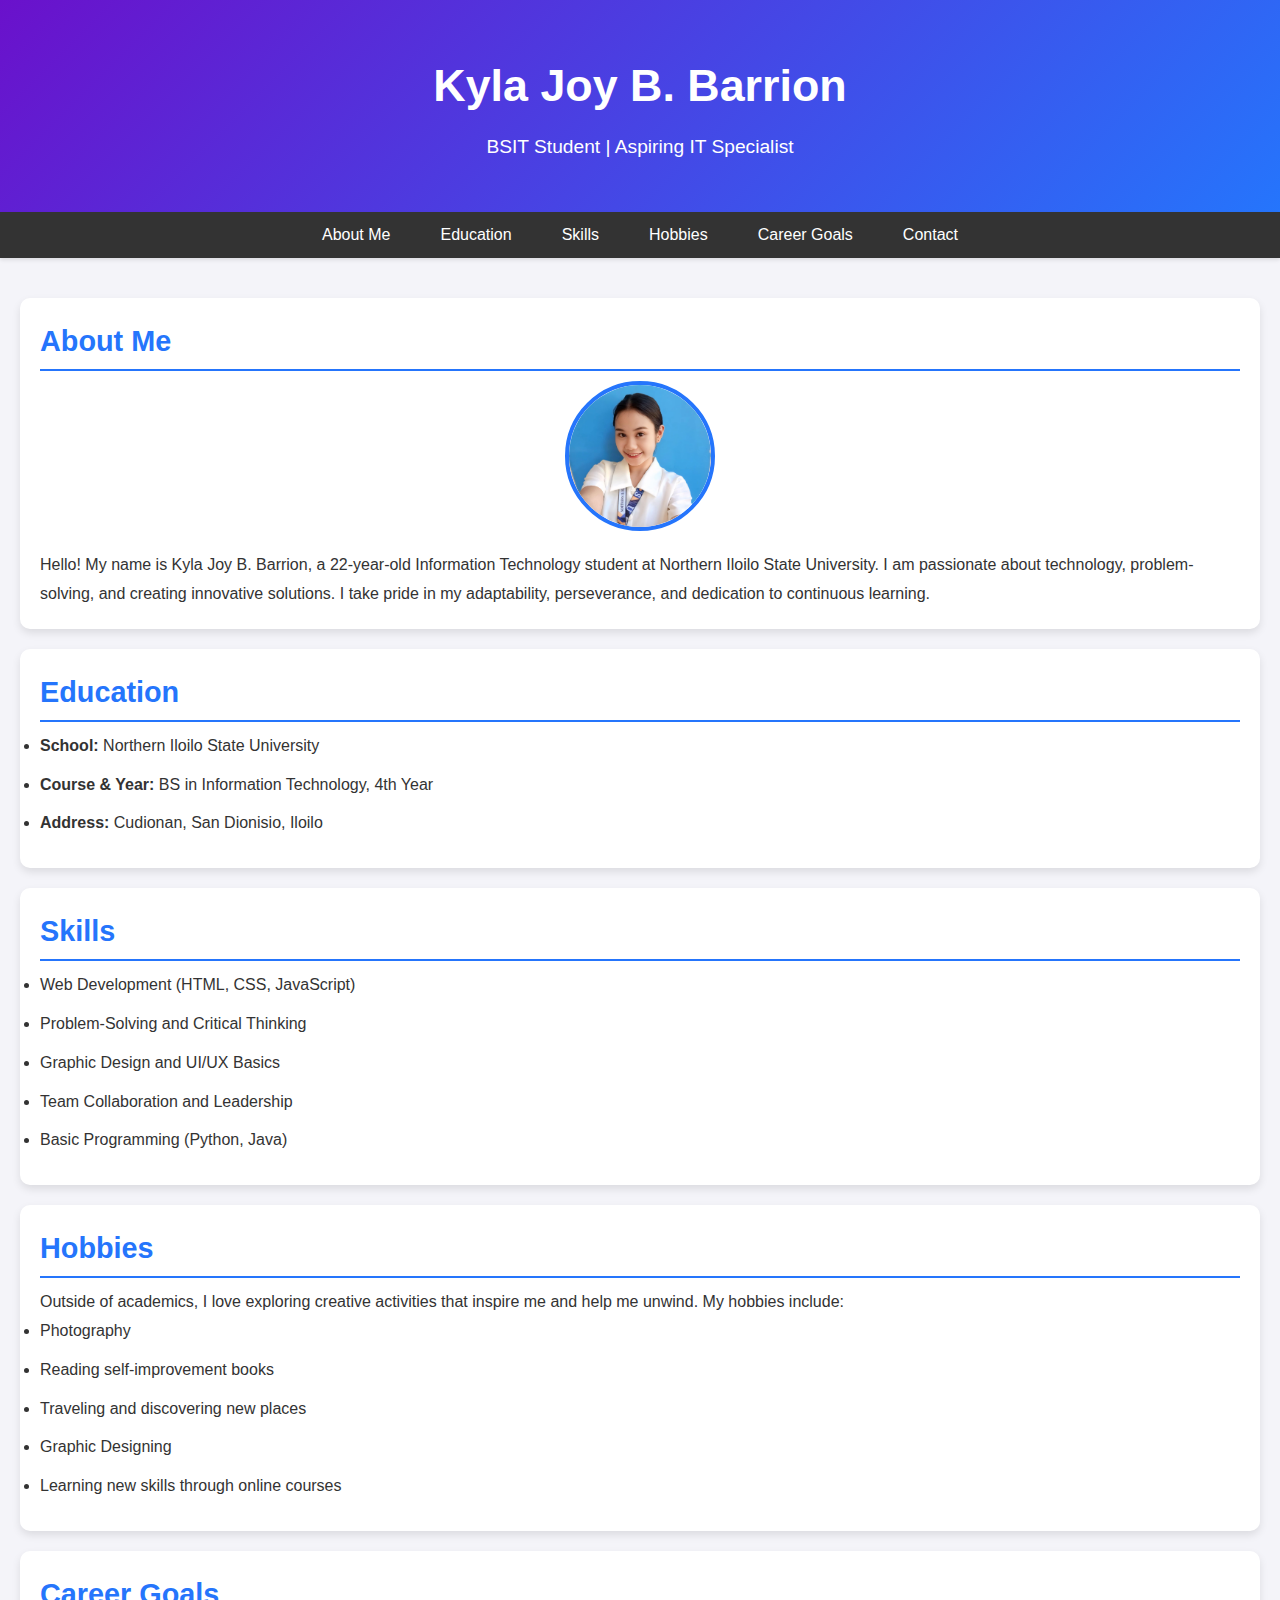
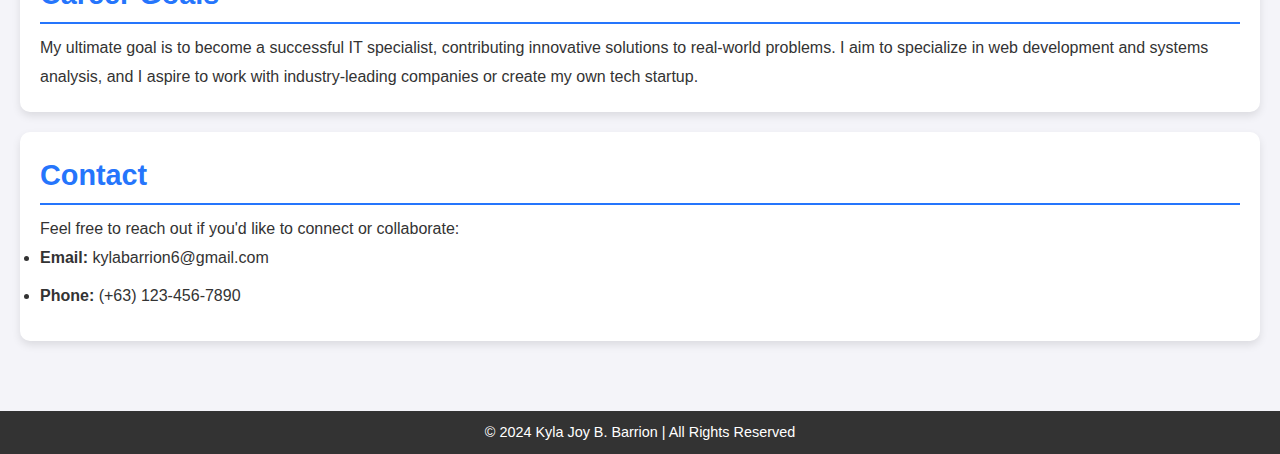
<file: index.html>
<!DOCTYPE html>
<html lang="en">
<head>
    <meta charset="UTF-8">
    <meta http-equiv="X-UA-Compatible" content="IE=edge">
    <meta name="viewport" content="width=device-width, initial-scale=1.0">
    <title>Kyla Joy B. Barrion | NISU | CICS</title>

    <!-- Meta description -->
    <meta name="description" content="Kyla Joy B. Barrion's NISU CICS Portfolio">

    <!-- Meta keywords -->
    <meta name="keywords" content="Kyla Joy Barrion, NISU CICS, portfolio">

    <!-- Meta author -->
    <meta name="author" content="Kyla Joy B. Barrion">

    <!-- Sitemap (reference to XML file for search engines -->
    <link rel="sitemap" type="application/xml" title="Sitemap" href="sitemap.xml">

    <link rel="stylesheet" href="styles.css">
</head>
<body>
    <header>
        <div class="container">
            <h1>Kyla Joy B. Barrion</h1>
            <p>BSIT Student | Aspiring IT Specialist</p>
        </div>
    </header>
    <nav>
        <ul>
            <li><a href="#about">About Me</a></li>
            <li><a href="#education">Education</a></li>
            <li><a href="#skills">Skills</a></li>
            <li><a href="#hobbies">Hobbies</a></li>
            <li><a href="#goals">Career Goals</a></li>
            <li><a href="#contact">Contact</a></li>

    </nav>
    <main>
        <section id="about" class="section">
            <h2>About Me</h2>
            <div class="content">
                <div class="profile">
                    <img src="profile.jpeg" alt="Kyla Joy B. Barrion">
                </div>
                <p>
                    Hello! My name is Kyla Joy B. Barrion, a 22-year-old Information Technology student at Northern Iloilo State University. 
                    I am passionate about technology, problem-solving, and creating innovative solutions. 
                    I take pride in my adaptability, perseverance, and dedication to continuous learning.
                </p>
            </div>
        </section>
        <section id="education" class="section">
            <h2>Education</h2>
            <div class="content">
                <ul>
                    <li><strong>School:</strong> Northern Iloilo State University</li>
                    <li><strong>Course & Year:</strong> BS in Information Technology, 4th Year</li>
                    <li><strong>Address:</strong> Cudionan, San Dionisio, Iloilo</li>
                </ul>
            </div>
        </section>
        <section id="skills" class="section">
            <h2>Skills</h2>
            <div class="content">
                <ul>
                    <li>Web Development (HTML, CSS, JavaScript)</li>
                    <li>Problem-Solving and Critical Thinking</li>
                    <li>Graphic Design and UI/UX Basics</li>
                    <li>Team Collaboration and Leadership</li>
                    <li>Basic Programming (Python, Java)</li>
                </ul>
            </div>
        </section>
        <section id="hobbies" class="section">
            <h2>Hobbies</h2>
            <div class="content">
                <p>
                    Outside of academics, I love exploring creative activities that inspire me and help me unwind. My hobbies include:
                </p>
                <ul>
                    <li>Photography</li>
                    <li>Reading self-improvement books</li>
                    <li>Traveling and discovering new places</li>
                    <li>Graphic Designing</li>
                    <li>Learning new skills through online courses</li>
                </ul>
            </div>
        </section>
        <section id="goals" class="section">
            <h2>Career Goals</h2>
            <div class="content">
                <p>
                    My ultimate goal is to become a successful IT specialist, contributing innovative solutions to real-world problems. 
                    I aim to specialize in web development and systems analysis, and I aspire to work with industry-leading companies or create my own tech startup.
                </p>
            </div>
        </section>
        <section id="contact" class="section">
            <h2>Contact</h2>
            <div class="content">
                <p>
                    Feel free to reach out if you'd like to connect or collaborate:
                </p>
                <ul>
                    <li><strong>Email:</strong> kylabarrion6@gmail.com</li>
                    <li><strong>Phone:</strong> (+63) 123-456-7890</li>
                </ul>
            </div>
        </section>
    </main>
    <footer>
        <p>&copy; 2024 Kyla Joy B. Barrion | All Rights Reserved</p>
    </footer>
</body>
</html>
</file>
<file: styles.css>
/* General Reset */
* {
    margin: 0;
    padding: 0;
    box-sizing: border-box;
}

/* Body Styling */
body {
    font-family: 'Arial', sans-serif;
    background: #f4f4f9;
    color: #333;
    line-height: 1.6;
}

/* Header Section */
header {
    background: linear-gradient(135deg, #6a11cb, #2575fc);
    color: white;
    text-align: center;
    padding: 50px 20px;
}

header h1 {
    font-size: 2.8rem;
    margin-bottom: 10px;
    animation: fadeIn 2s ease-in;
}

header p {
    font-size: 1.2rem;
    font-weight: 300;
}

/* Navigation Bar */
nav {
    background: #333;
    box-shadow: 0 2px 4px rgba(0, 0, 0, 0.1);
}

nav ul {
    list-style: none;
    display: flex;
    justify-content: center;
    padding: 10px 0;
}

nav ul li {
    margin: 0 15px;
}

nav ul li a {
    color: white;
    text-decoration: none;
    font-size: 1rem;
    padding: 5px 10px;
    border-radius: 5px;
    transition: all 0.3s;
}

nav ul li a:hover {
    background: #2575fc;
    color: white;
}

/* Main Content */
main {
    padding: 20px;
}

.section {
    margin: 20px 0;
    padding: 20px;
    background: white;
    border-radius: 10px;
    box-shadow: 0 4px 8px rgba(0, 0, 0, 0.1);
    animation: fadeInUp 1s ease-in;
}

.section h2 {
    color: #2575fc;
    margin-bottom: 10px;
    font-size: 1.8rem;
    border-bottom: 2px solid #2575fc;
    padding-bottom: 5px;
}

.content p, .content ul {
    font-size: 1rem;
    line-height: 1.8;
}

.content ul li {
    margin-bottom: 10px;
}

/* Profile Image */
.profile img {
    display: block;
    margin: 0 auto 20px;
    width: 150px;
    height: 150px;
    object-fit: cover;
    border-radius: 50%;
    border: 4px solid #2575fc;
    transition: transform 0.3s;
}

.profile img:hover {
    transform: scale(1.1);
}

/* Footer */
footer {
    text-align: center;
    background: #333;
    color: white;
    padding: 10px 0;
    margin-top: 30px;
}

footer p {
    font-size: 0.9rem;
}

/* Animations */
@keyframes fadeIn {
    0% {
        opacity: 0;
    }
    100% {
        opacity: 1;
    }
}

@keyframes fadeInUp {
    0% {
        opacity: 0;
        transform: translateY(20px);
    }
    100% {
        opacity: 1;
        transform: translateY(0);
    }
}
</file>
